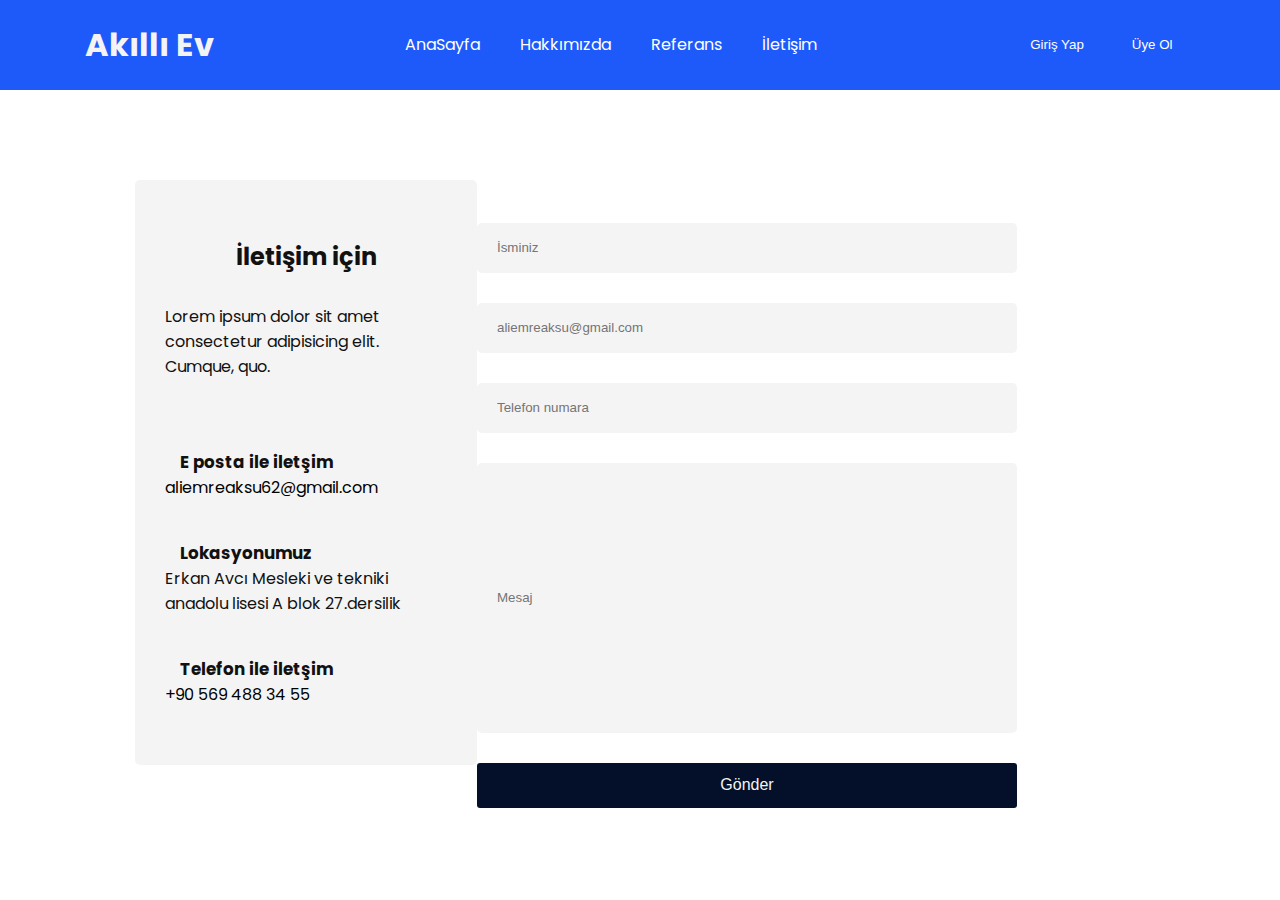
<file: contact.html>
<!DOCTYPE html>
<html lang="en">

<head>
  <meta charset="UTF-8">
  <meta http-equiv="X-UA-Compatible" content="IE=edge">
  <meta name="viewport" content="width=device-width, initial-scale=1.0">
  <link rel="stylesheet" href="./css/contact.css">
  <link rel="stylesheet" href="./css/login.css">
  <link rel="stylesheet" href="https://cdnjs.cloudflare.com/ajax/libs/font-awesome/6.3.0/css/all.min.css"
    integrity="sha512-SzlrxWUlpfuzQ+pcUCosxcglQRNAq/DZjVsC0lE40xsADsfeQoEypE+enwcOiGjk/bSuGGKHEyjSoQ1zVisanQ=="
    crossorigin="anonymous" referrerpolicy="no-referrer" />
  <link rel="shortcut icon" href="img/smart-home.ico" type="image/x-icon">


  <title>İletişim</title>
</head>

<body>
  <div class="container-2">
    <section class="login-container">
      <h2>Giriş Yap</h2>
      <div class="login-icon">
        <i id="signup-close-btn" class="fa-solid fa-xmark"></i>
      </div>
      <div class="login-name">
        <h3 style="font-size: 15px;">İsim-Soy İsim</h3>
        <input type="text" placeholder="İsim Soy İsim" maxlength="20">
      </div>
      <div class="login-mail">
        <h3 style="font-size: 15px;">Email</h3>
        <input type="email" placeholder="Email">
      </div>
      <div class="login-password">
        <h3 style="font-size: 15px;">Şifre</h3>
        
        <input type="password" placeholder="Şifre" maxlength="20">
      </div>
      <div class="login-btn">
        <button>Giriş Yap</button>
      </div>
    </section>
  </div>
  <nav>
    <div class="logo">
      <h1>Akıllı Ev</h1>
    </div>
    <div class="menu">
      <ul>
        <li><a href="index.html">AnaSayfa</a></li>
        <li><a href="index.html"> Hakkımızda</a></li>
        <li><a href="index.html"> Referans</a></li>
        <li><a href="contact.html"> İletişim</a></li>
      </ul>
    </div>
    <div class="buttons">
      <button class="signup-btn"> Giriş Yap </button>
      <button> Üye Ol </button>
    </div>
  </nav>

  <div class="section">
    <div class="contact-info">
      <h2>İletişim için</h2>
      <p>Lorem ipsum dolor sit amet consectetur adipisicing elit. Cumque, quo.</p>

      <div class="contact">
        <div class="contact-i">
          <i class="fas fa-envelope"></i>
          <h6>E posta ile iletşim</h6>
        </div>

        <p><a href="mailto:aliemreaksu62@gmail.com" style="color: black;">aliemreaksu62@gmail.com</a></p>
        <div class="contact-ic">
          <i class="fas fa-location-dot"></i>
          <h6>Lokasyonumuz</h6>
        </div>

        <p>Erkan Avcı Mesleki ve tekniki anadolu lisesi A blok 27.dersilik</p>

        <div class="contact-ico">
          <i class="fas fa-phone"></i>
          <h6>Telefon ile iletşim</h6>
        </div>

        <p><a href="tel:+90 569 488 34 55" style="color: black;">+90 569 488 34 55</a></p>
      </div>
    </div>

    <div class="section-2">

      <div class="name">

        <input type="text" placeholder="İsminiz" maxlength="25">

      </div>

      <div class="name-2">

        <input type="email" placeholder="aliemreaksu@gmail.com" maxlength="25">

      </div>

      <div class="name-3">

        <input type="number" placeholder="Telefon numara" maxlength="10">

      </div>

      <div class="name-4">

        <input type="text " placeholder="Mesaj" maxlength="90">

      </div>

      <div class="name-5">

        <button>Gönder</button>
      </div>
    </div>
  </div>




  <script src="js/script.js"></script>


</body>

</html>
</file>
<file: css/contact.css>
@import url(https://fonts.googleapis.com/css?family=Poppins:100,100italic,200,200italic,300,300italic,regular,italic,500,500italic,600,600italic,700,700italic,800,800italic,900,900italic);

* {
    margin: 0;
    padding: 0;
    box-sizing: border-box;
    text-decoration: none;
    list-style: none;
}
:root {
    --color-primary: #1e5afa;
    --color-primary-variant: rgba(0, 0, 240, 0.2);
    --color-white: #fff;
    --color-light: #f4f4f4;
    --color-black: #111;
    --color-dark: #575757;

    --transition: all 400ms ease;
}
body {
    background-color: var(--color-white);
    font-family: "Poppins", sans-serif;
    
}
 @media (max-width:942px)
{
    nav{
        border: 1px solid red;
        display: none;
     width: 20vh;
    }
    nav  .buttons  {
        margin-right: 20vh;      
    } 
    nav .menu{
        width: 40vh;
    }
    .contact-info
    {
    width: 50vh;
    margin-right: 20vh;      
    }
    .section {
        margin-right: 20vh;
        border: 1px solid #000;     
    }
    .section .name input{
        width: 20vh;
        margin-right: 20vh;
    }
    .section .name-2 input{
        width: 20vh;
        margin-right: 20vh;     
    }
    .section .name-3 input{
        width: 20vh;
        margin-right: 20vh;
    }
    .section .name-4 input{
        width: 20vh;
        margin-right: 20vh;     
    }
      .section .section-2 .name-5 button{
        width: 20vh;
        margin-right: 20vh;      
    }
}


nav.active {
    transition: var(--transition);
    border-bottom: 1px solid var(--color-white);
    box-shadow: 0 5px 15px rgba(0, 0, 0, 0.5);
}

nav {
    display: flex;
    justify-content: space-around;
    align-items: center;
    background-color: var(--color-primary);
    height: 10vh;
    z-index: 99;
    position: fixed;
    left: 0;
    top: 0;
    width: 100%;
    transition: var(--transition);
    border-bottom: 1px solid var(--color-primary);
    
}

nav .menu ul {
    display: flex;
}

nav .menu ul li {
    margin: 0 20px;
    color: var(--color-white);
    position: relative;
}

nav .menu ul li::before {
    content: "";
    width: 0px;
    height: 2px;
    position: absolute;
    bottom: 0px;
    left: 0;
    background-color: var(--color-white);
    transition: var(--transition);
}

/*! navbar underline */
nav .menu ul li:hover::before {
    width: 40px;
}

nav .menu ul li a {
    color: var(--color-white);
}

nav .logo {
    color: var(--color-light);
}

.buttons button {
    background-color: #1e5afa;
    color: white;
    padding: 12px 22px;
    border-radius: 3px;
    text-decoration: none;
    border: none;
    transition: var(--transition);
    cursor: pointer;
}

.buttons button:hover {
    background-color: white;
    color: #1e5afa;
}


.section {
    color: #111;
    z-index:100px;
    display: flex;
    margin-top: 5vh;
    position: relative;
    justify-content:space-between;
    align-items: center;
    width: 90vw;
    height: 65vh;
    margin-left: 15vh;
    margin-top: 20vh;
}

.section .contact-info a:hover{
    text-decoration: underline;
}

.contact-info {
    background-color: #f4f4f4;
    display: flex;
    flex-direction: column;
    justify-content: center;
    align-items: center;
    row-gap: 30px;
    padding: 30px;
    height: 100%;
    border-radius: 5px;
}
.contact-i{
    display:flex ;
    padding-top: 40px;
    font-size: 25px;
}
.contact-i h6{
    padding-left: 15px;
}

.contact-ic{
    display: flex;
    padding-top: 40px;
    font-size: 25px;
}
.contact-ic h6{
    padding-left: 15px;
    
}
.contact-ico{
    display: flex;
    padding-top: 40px;
    font-size: 25px;
}
.contact-ico h6{
    padding-left: 15px;
}
.section-2{
   
   width: 60vh;
   height: 50px;
   margin-right: 30vh;
   margin-bottom: 50vh;
   

}
.section-2 input{
    width: 60vh;
    height: 50px;
    background-color: #f4f4f4;
    outline: none;
    border-radius: 5px;
    border: none;
}

.section-2 .name input{
    padding: 0px 20px;
}
.section-2 .name-2{
    padding-top: 30px;
}
.section-2 .name-2 input{
    padding: 0px 20px;
}
.section-2 .name-3{
    padding-top: 30px;
}
.section-2 .name-3 input{
    padding: 0px 20px;
}
.section-2 .name-4 {  
    height: 30vh;
    padding-top: 30px;
}
.section-2 .name-4 input{  
    height: 30vh;
    padding: 0px 20px;
}
.section-2 .name-5 button{ 
    margin-top: 60px; 
    width:100%;
    height: 5vh;
    border-radius: 3px;
    text-decoration: none;
    background-color: #041029;
    cursor: pointer;
    color: #f4f4f4;
    transition: all 400ms;
    border: none;
    outline: none;
    font-size: 16px;
}
.section-2 .name-5 button:hover{
    background-color: #1e5afa;
}
</file>
<file: css/login.css>
@import url(https://fonts.googleapis.com/css?family=Poppins:100,100italic,200,200italic,300,300italic,regular,italic,500,500italic,600,600italic,700,700italic,800,800italic,900,900italic);

* {
    margin: 0;
    padding: 0;
    box-sizing: border-box;
    text-decoration: none;
    list-style: none;
}

html{
    scroll-behavior: smooth; 
}
:root {
    --color-primary: #1e5afa;
    --color-primary-variant: rgba(0, 0, 240,.6);
    --color-white: #fff;
    --color-light: #f4f4f4;
    --color-black: #111;
    --color-dark: #575757;
    --transition: all 400ms ease;
}

body{
    font-family: "Poppins", sans-serif;
}

.container-2 .login-container .login-icon{
    position: absolute;
    top: 5px;
    right: 10px;
    font-size: 26px;
    cursor: pointer;
}

.login-container {
    width: 40vh;
    height: 40vh;
    position: relative;
}

.login-container  h2{
  padding: 0px 90px;
}
.login-container  .login-name{
    padding: 13px;
}

.container-2{
    display: flex;
    justify-content: center;
    align-items: center;
    height: 100vh;
    width: 100%;
    background-color: rgba(30, 90, 250 ,.9);
    position: fixed;
    left: 100%;
    transition: .5s;
    z-index: 999;
}

.container-2.active{
    left: 0;
}

.login-container {
    display: flex;
    justify-content: center;
    flex-direction: column;
    align-items: center;
    background-color: var(--color-primary-variant);
    box-shadow: rgba(14, 30, 37, 0.12) 0px 2px 4px 0px, rgba(14, 30, 37, 0.32) 0px 2px 16px 0px;
    border-radius: 5px;
    color: white;
}

.login-container  .login-name input{
    height: 30px;
    width: 30vh;
    outline: none;
    border-radius: 5px;
    color: black;
    font-size: 16px;
    font-weight: bold;
    padding: 20px;
    border: none;
    
}
.login-container .login-mail{
    padding: 13px;
}

.login-container  .login-mail input{
    height: 30px;
    width: 30vh;
    outline: none;
    border-radius: 5px;
    color: black;
    font-size: 16px;
    font-weight: bold;
    padding: 20px;
    border: none;
    
}
.login-container  .login-password{
    padding: 13px;
}

.login-container  .login-password input{
    height: 30px;
    width: 30vh;
    outline: none;
    border-radius: 5px;
    color: black;
    font-size: 16px;
    font-weight: bold;
    padding: 20px;
    border: none;
}
.login-container  .login-password input::placeholder,.login-container  .login-name input::placeholder,.login-container  .login-mail input::placeholder{
    color: rgba(153, 153, 153,.9)
}

.login-container .login-button button {
   height: 40px;
   width: 100px;
   background-color: #111;
   color: #fff;
   border-radius: 3px;
   cursor: pointer;
   transition: all 400ms;
   border: none;
   outline: none;
   font-size: 1rem;

}
.login-container  .login-button button:hover{
    background-color: white;
    color: #1e5afa;
}
</file>
